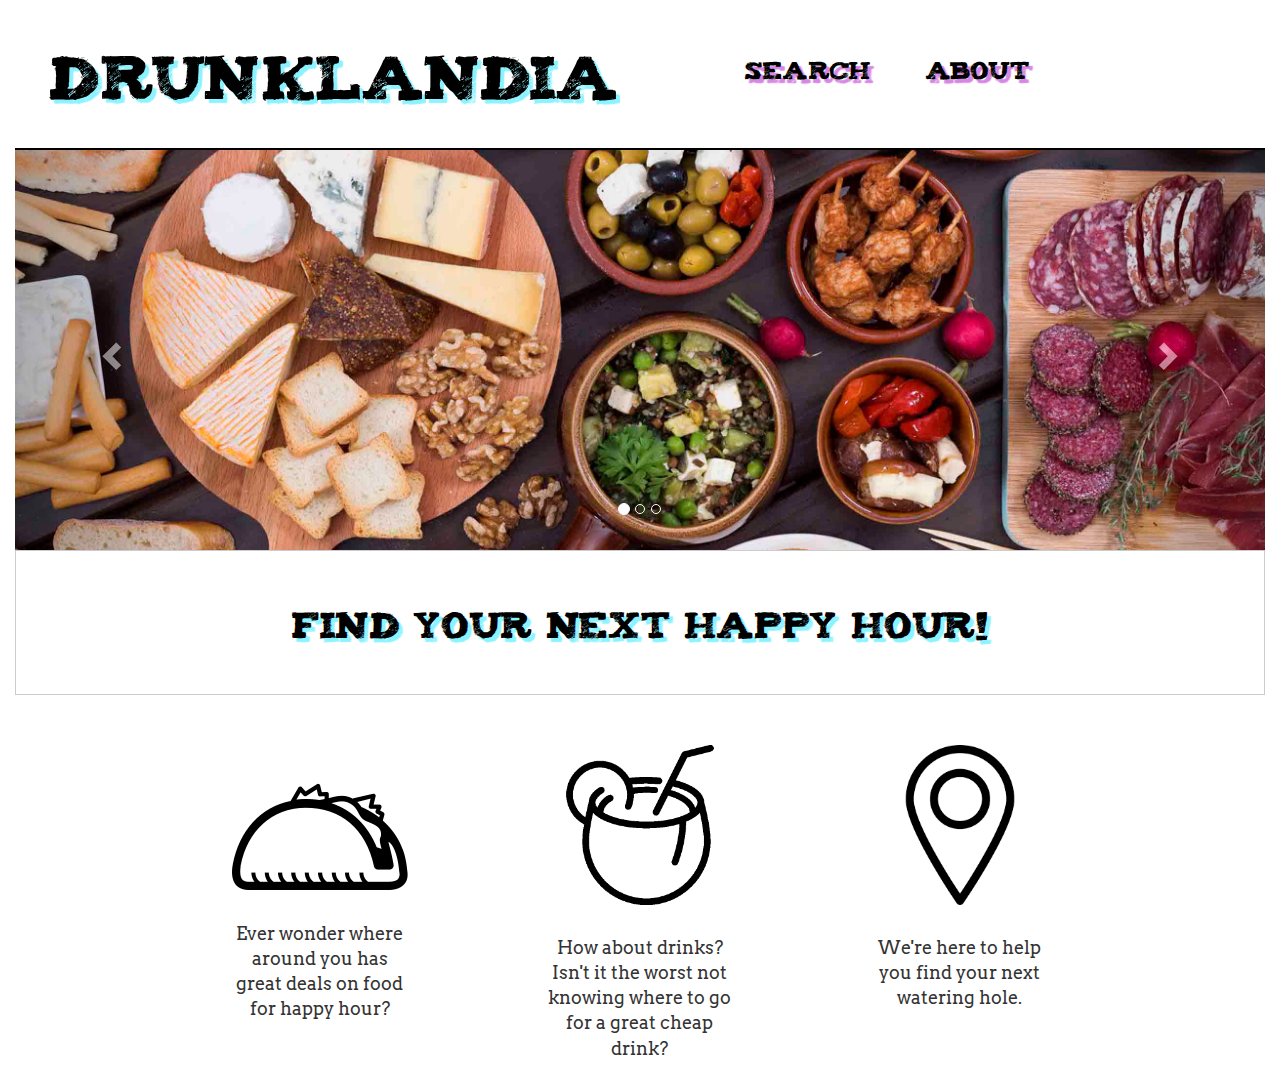
<file: index.html>
<!DOCTYPE html>
<html>
  <head>
    <meta charset="utf-8">
    <title>Drunklandia</title>
    <link rel="stylesheet" href="css/bootstrap.css" type="text/css" />
    <link rel="stylesheet" href="css/styles.css" type="text/css" />
    <link href="https://fonts.googleapis.com/css?family=Arvo" rel="stylesheet">
    <script src="js/jquery-3.2.1.js"></script>
    <script src="js/bootstrap.js"></script>
    <script src="js/scripts.js"></script>
  </head>
  <body>
    <div class="container-fluid">
      <div class="row" id="header">
        <div class="col-md-6">
          <h1><a href="index.html">Drunklandia</a></h1>
        </div>
        <div class="col-md-6">
          <ul id="nav">
            <li><a href="results.html">Search</a></li>
            <li><a href="about.html">About</a></li>
          </ul>
        </div>
      </div>
      <div class="row">
        <div class="col-md-12">
          <div id="carousel" class="carousel slide" data-ride="carousel">
            <!-- Indicators -->
            <ol class="carousel-indicators">
              <li data-target="#carousel-example-generic" data-slide-to="0" class="active"></li>
              <li data-target="#carousel-example-generic" data-slide-to="1"></li>
              <li data-target="#carousel-example-generic" data-slide-to="2"></li>
            </ol>

            <!-- Wrapper for slides -->
            <div class="carousel-inner" role="listbox">
              <div class="item active" id="carousel-1">
                <img src="img/tapas2.jpg" alt="...">
                <div class="carousel-caption">
                  ...
                </div>
              </div>
              <div class="item" id="carousel-2">
                <img src="img/bwbar2.jpg" alt="...">
                <div class="carousel-caption">
                  ...
                </div>
              </div>
              <div class="item" id="carousel-3">
                <img src="img/bar2.jpg" alt="...">
                <div class="carousel-caption">
                  ...
                </div>
              </div>
            </div>
            <a class="left carousel-control" href="#carousel" role="button" data-slide="prev">
              <span class="glyphicon glyphicon-chevron-left" aria-hidden="true"></span>
              <span class="sr-only">Previous</span>
            </a>
            <a class="right carousel-control" href="#carousel" role="button" data-slide="next">
              <span class="glyphicon glyphicon-chevron-right" aria-hidden="true"></span>
              <span class="sr-only">Next</span>
            </a>
          </div>

        </div>
      </div>
      <div class="row">
        <div class="col-md-12">
          <a href="results.html">
            <button type="button" name="button" class="btn btn-default" id="call-out-button">Find Your Next Happy Hour!</button>
          </a>
        </div>
      </div>
      <div class="row text-center" id="content">
        <div class="col-md-2 col-md-offset-2">
          <img src="img/foodiconBig.png" id="taco-pic" class="img-responsive center-block landing-icon" alt="" />
          <p class="lead">
            Ever wonder where around you has great deals on food for happy hour?
          </p>
        </div>
        <div class="col-md-2 col-md-offset-1">
          <img src="img/drinkicon.ico" id="drink-pic" class="img-responsive center-block landing-icon" alt="" />
          <p class="lead">
            How about drinks? Isn't it the worst not knowing where to go for a great cheap drink?
          </p>
        </div>
        <div class="col-md-2 col-md-offset-1">
          <img src="img/searchicon.png" id="location-pic" class="img-responsive center-block landing-icon" alt="" />
          <p class="lead">
            We're here to help you find your next watering hole.
          </p>
        </div>

      </div>
    </div>
  </body>
</html>
</file>
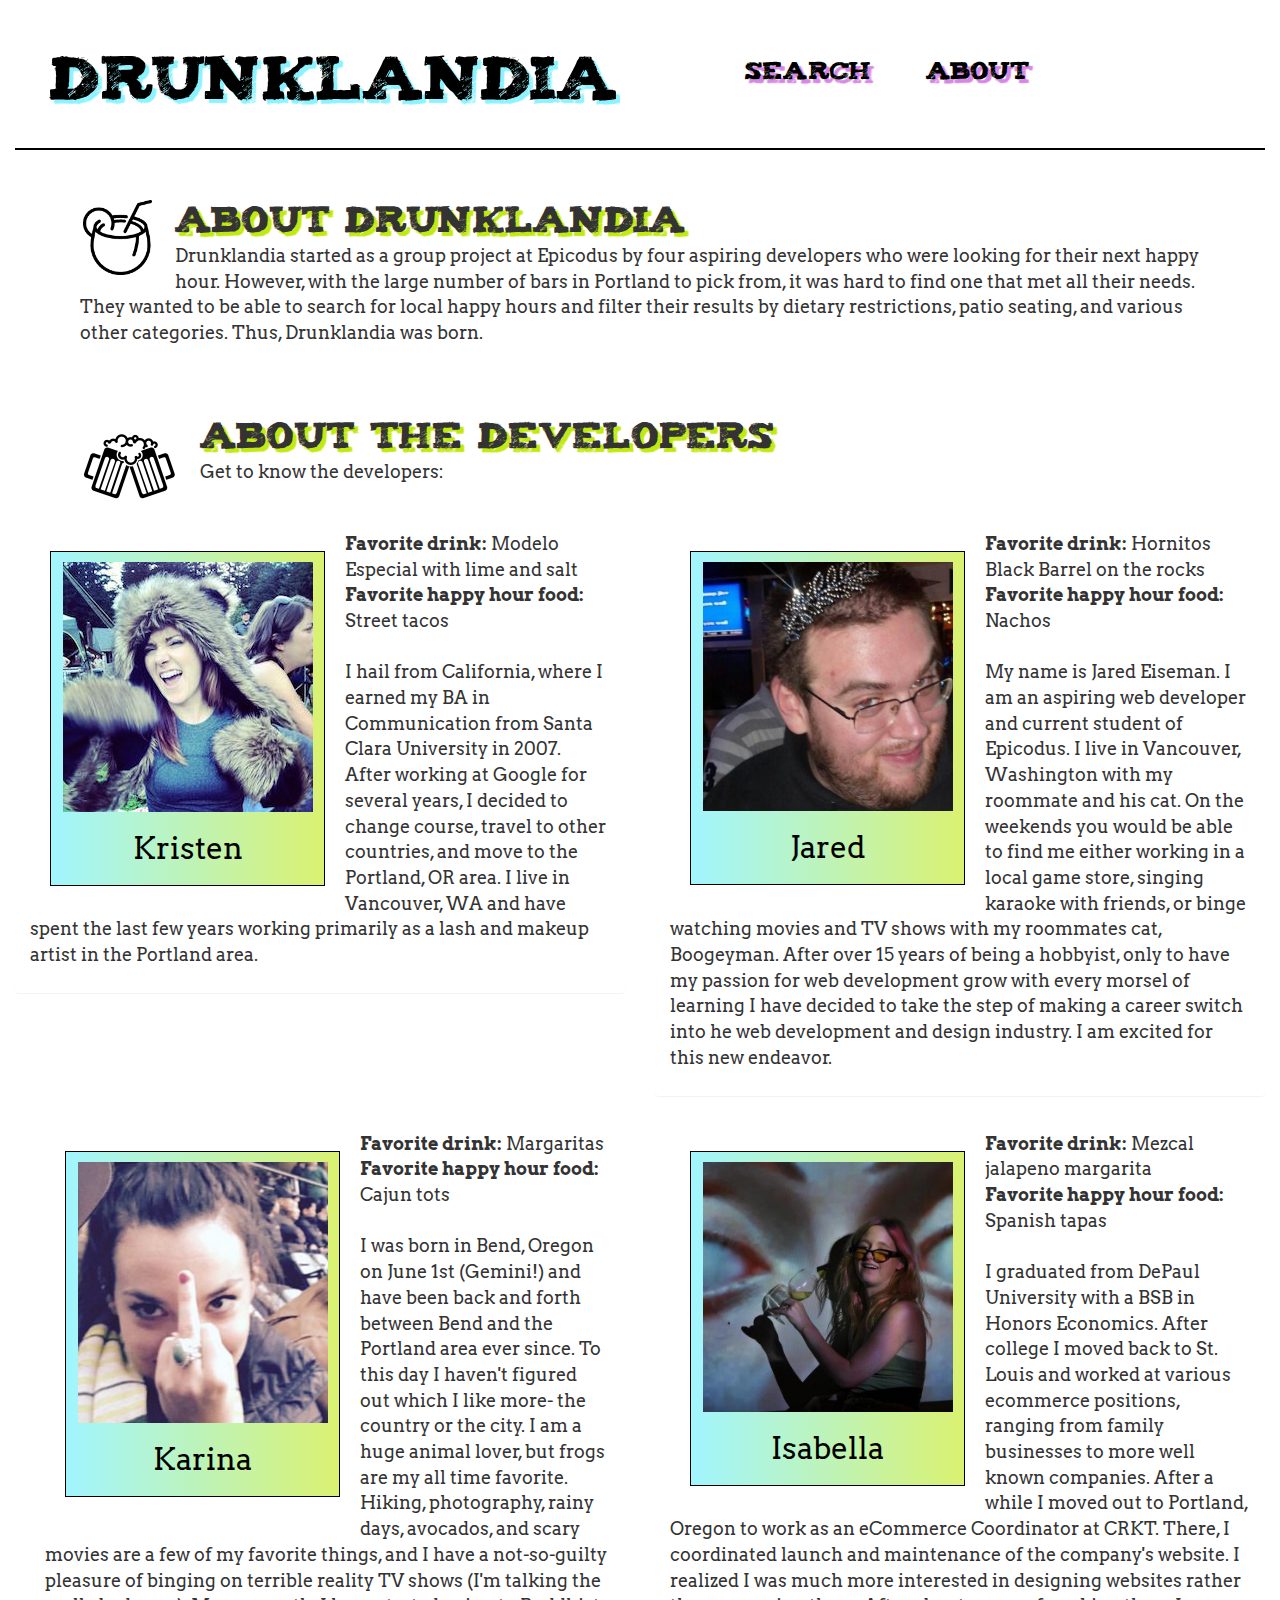
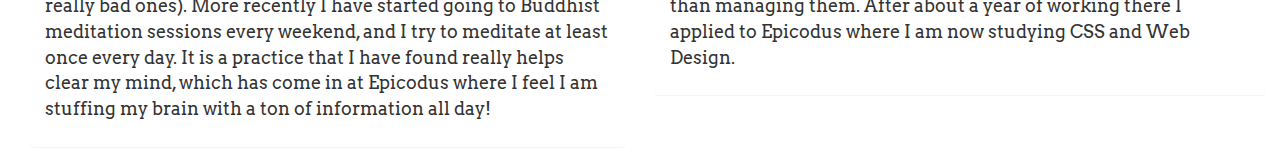
<file: about.html>
<!DOCTYPE html>
<html>
  <head>
    <meta charset="utf-8">
    <title>Drunklandia</title>
    <link rel="stylesheet" href="css/bootstrap.css" type="text/css" />
    <link rel="stylesheet" href="css/styles.css" type="text/css" />
    <link href="https://fonts.googleapis.com/css?family=Arvo" rel="stylesheet">
    <script src="js/jquery-3.2.1.js"></script>
    <script src="js/bootstrap.js"></script>
    <script src="js/scripts.js"></script>
  </head>
  <body>
    <div class="container-fluid">
      <div class="row" id="header">
        <div class="col-md-6">
          <h1><a href="index.html">Drunklandia</a></h1>
        </div>
        <div class="col-md-6">
          <ul id="nav">
            <li><a href="results.html">Search</a></li>
            <li><a href="about.html">About</a></li>
          </ul>
        </div>
      </div>
      <div class="row" id="about-drunk">
        <div class="col-md-12">
          <div class="about-drunklandia">
            <img src="img/drinkicon.ico" class="infoDrinkIcon">
            <h2 class="about-h2">About Drunklandia</h2>
            <p class="about-p">
              Drunklandia started as a group project at Epicodus by four aspiring developers who were looking for their next happy hour. However, with the large number of bars in Portland to pick from, it was hard to find one that met all their needs. They wanted to be able to search for local happy hours and filter their results by dietary restrictions, patio seating, and various other categories. Thus, Drunklandia was born. </p>
          </div>

          <br><br>

          <div class="about-drunklandia">
            <img src="img/beercheer.png" class="infoDrinkIcon2">
            <h2 class="about-h2">About the Developers</h2>
            <p class="about-p">
            Get to know the developers:</p>
          </div>

        </div>
      </div>

      <div class="row" id="about-us-1">
        <div class="col-md-6">
          <div class="panel panel-default">
           <div class="panel-body">
             <div class="person-info">
               <div class="polaroid">
                 <center>
                 <img class="about-image" src="img/kris.jpg" alt="Image of Kristen" />
                 <h2 class="about-dev">Kristen</h2>
                </center>
               </div>
             </div>
             <p class="about-p">
               <b>Favorite drink:</b> Modelo Especial with lime and salt<br>
               <b>Favorite happy hour food:</b> Street tacos<br><br>
               I hail from California, where I earned my BA in Communication from Santa Clara University in 2007. After working at Google for several years, I decided to change course, travel to other countries, and move to the Portland, OR area. I live in Vancouver, WA and have spent the last few years working primarily as a lash and makeup artist in the Portland area.  <br>
             </p>
           </div>
         </div>
        </div>

        <div class="col-md-6">
          <div class="panel panel-default">
           <div class="panel-body">
             <div class="person-info">
               <div class="polaroid">
                 <center>
                 <img class="about-image" src="img/jared.png" alt="Image of Jared" />
                 <h2 class="about-dev">Jared</h2>
                </center>
               </div>
             </div>
             <p class="about-p">
               <b>Favorite drink:</b> Hornitos Black Barrel on the rocks<br>
               <b>Favorite happy hour food:</b> Nachos<br><br>
               My name is Jared Eiseman. I am an aspiring web developer and current student of Epicodus. I live in Vancouver, Washington with my roommate and his cat. On the weekends you would be able to find me either working in a local game store, singing karaoke with friends, or binge watching movies and TV shows with my roommates cat, Boogeyman. After over 15 years of being a hobbyist, only to have my passion for web development grow with every morsel of learning I have decided to take the step of making a career switch into he web development and design industry. I am excited for this new endeavor.<br>
             </p>
           </div>
         </div>
        </div>
      </div><!--end first row with kristen and jared-->

        <div class="col-md-6">
          <div class="panel panel-default">
            <div class="panel-body">
              <div class="person-info">
                <div class="polaroid">
                  <center>
                    <img class="about-image" src="img/karina.png" alt="Image of Karina" />
                    <h2 class="about-dev">Karina</h2>
                  </center>
                </div>
              </div>
              <p class="about-p">
                <b>Favorite drink:</b> Margaritas<br>
                <b>Favorite happy hour food:</b> Cajun tots<br><br>
                I was born in Bend, Oregon on June 1st (Gemini!) and have been back and forth between Bend and the Portland area ever since. To this day I haven't figured out which I like more- the country or the city. I am a huge animal lover, but frogs are my all time favorite. Hiking, photography, rainy days, avocados, and scary movies are a few of my favorite things, and I have a not-so-guilty pleasure of binging on terrible reality TV shows (I'm talking the really bad ones). More recently I have started going to Buddhist meditation sessions every weekend, and I try to meditate at least once every day. It is a practice that I have found really helps clear my mind, which has come in at Epicodus where I feel I am stuffing my brain with a ton of information all day!<br>
              </p>
            </div>
          </div>
        </div>

      <div class="row" id="about-us-1">
        <div class="col-md-6">
          <div class="panel panel-default">
           <div class="panel-body">
             <div class="person-info">
               <div class="polaroid">
                 <center>
                 <img class="about-image" src="img/isabella.jpg" alt="Image of Isabella" />
                 <h2 class="about-dev">Isabella</h2>
                </center>
               </div>
             </div>
             <p class="about-p">
               <b>Favorite drink:</b> Mezcal jalapeno margarita<br>
               <b>Favorite happy hour food:</b> Spanish tapas<br><br>
               I graduated from DePaul University with a BSB in Honors Economics. After college I moved back to St. Louis and worked at various ecommerce positions, ranging from family businesses to more well known companies. After a while I moved out to Portland, Oregon to work as an eCommerce Coordinator at CRKT. There, I coordinated launch and maintenance of the company's website. I realized I was much more interested in designing websites rather than managing them. After about a year of working there I applied to Epicodus where I am now studying CSS and Web Design.<br>
             </p>
           </div>
         </div>
        </div>
      </div> <!-- end second row with isabella and karina-->
    </div> <!--end container div-->
  </body>
</html>
</file>
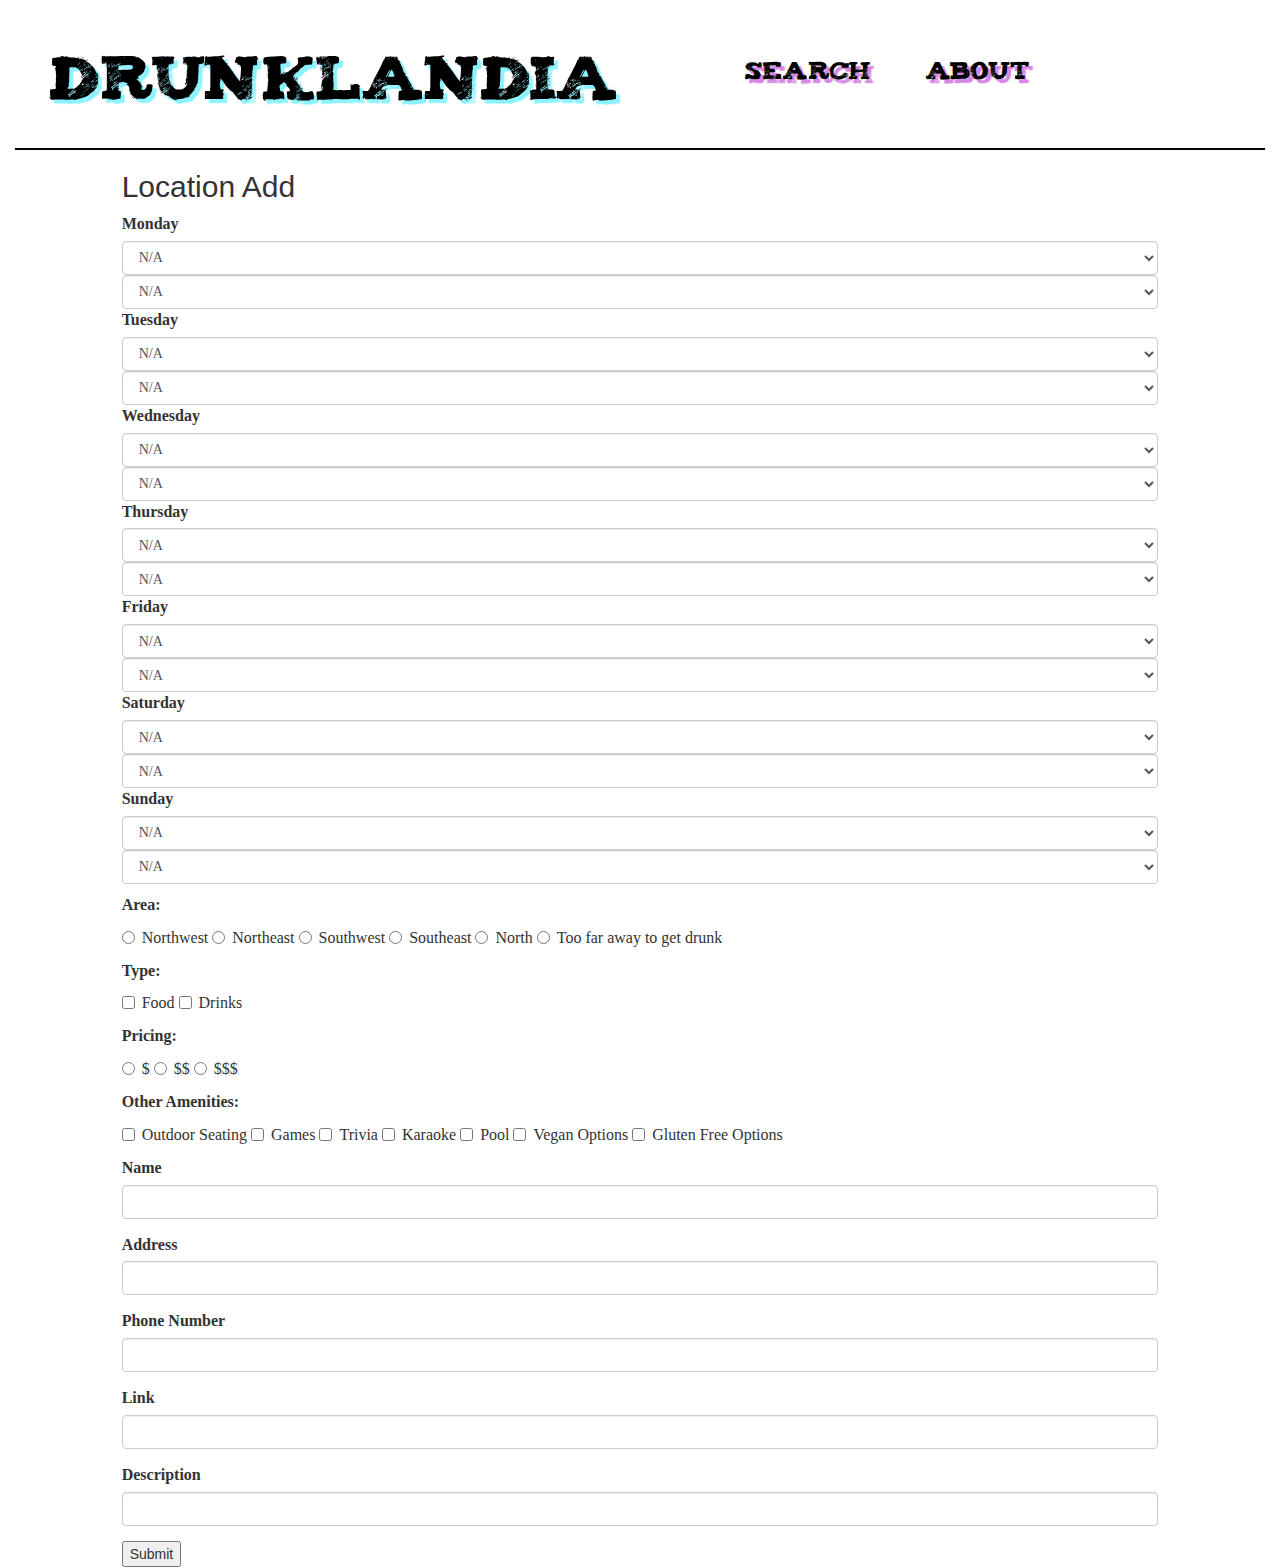
<file: addlocation.html>
<!DOCTYPE html>
<html>
  <head>
    <meta charset="utf-8">
    <title>Drunklandia</title>
    <link rel="stylesheet" href="css/bootstrap.css" type="text/css" />
    <link rel="stylesheet" href="css/styles.css" type="text/css" />
    <script src="js/jquery-3.2.1.js"></script>
    <script src="js/bootstrap.js"></script>
    <script src="js/scripts.js"></script>
  </head>
  <body>
    <div class="container-fluid">
      <div class="row" id="header">
        <div class="col-md-6">
          <h1><a href="index.html">Drunklandia</a></h1>
        </div>
        <div class="col-md-6">
          <ul id="nav">
            <li><a href="results.html">Search</a></li>
            <li><a href="about.html">About</a></li>
          </ul>
        </div>
      </div>
      <div class="row">
        <div class="col-md-10 col-md-offset-1" id="search-row">
          <h2>Location Add</h2>
          <form id="add-location">
            <div class="form-group">
              <label for="monday">Monday</label>
              <select class="form-control" name="monday-start" id="monday-start">
                <option>N/A</option>
                <option value="0"> Before 3:00 PM</option>
                <option value="3"> 3:00 PM</option>
                <option value="4"> 4:00 PM</option>
                <option value="5"> 5:00 PM</option>
                <option value="6"> 6:00 PM</option>
                <option value="7"> 7:00 PM</option>
                <option value="8"> 8:00 PM</option>
                <option value="9"> 9:00 PM</option>
                <option value="10"> 10:00 PM</option>
                <option value="11"> 11:00 PM</option>
                <option value="12"> Midnight</option>
              </select>
              <select class="form-control" name="monday-end" id="monday-end">
                <option>N/A</option>
                <option value="3"> 3:00 PM</option>
                <option value="4"> 4:00 PM</option>
                <option value="5"> 5:00 PM</option>
                <option value="6"> 6:00 PM</option>
                <option value="7"> 7:00 PM</option>
                <option value="8"> 8:00 PM</option>
                <option value="9"> 9:00 PM</option>
                <option value="10"> 10:00 PM</option>
                <option value="11"> 11:00 PM</option>
                <option value="12"> Midnight</option>
                <option value="1"> 1:00 AM</option>
                <option value="2"> 2:00 AM</option>
                <option value="20"> After 2:00 AM</option>
              </select>
              <label for="tuesday">Tuesday</label>
              <select class="form-control" name="tuesday-start" id="tuesday-start">
                <option>N/A</option>
                <option value="0"> Before 3:00 PM</option>
                <option value="3"> 3:00 PM</option>
                <option value="4"> 4:00 PM</option>
                <option value="5"> 5:00 PM</option>
                <option value="6"> 6:00 PM</option>
                <option value="7"> 7:00 PM</option>
                <option value="8"> 8:00 PM</option>
                <option value="9"> 9:00 PM</option>
                <option value="10"> 10:00 PM</option>
                <option value="11"> 11:00 PM</option>
                <option value="12"> Midnight</option>
              </select>
              <select class="form-control" name="tuesday-end" id="tuesday-end">
                <option>N/A</option>
                <option value="3"> 3:00 PM</option>
                <option value="4"> 4:00 PM</option>
                <option value="5"> 5:00 PM</option>
                <option value="6"> 6:00 PM</option>
                <option value="7"> 7:00 PM</option>
                <option value="8"> 8:00 PM</option>
                <option value="9"> 9:00 PM</option>
                <option value="10"> 10:00 PM</option>
                <option value="11"> 11:00 PM</option>
                <option value="12"> Midnight</option>
                <option value="1"> 1:00 AM</option>
                <option value="2"> 2:00 AM</option>
                <option value="20"> After 2:00 AM</option>
              </select>
              <label for="Wednesday">Wednesday</label>
              <select class="form-control" name="wednesday-start" id="wednesday-start">
                <option>N/A</option>
                <option value="0"> Before 3:00 PM</option>
                <option value="3"> 3:00 PM</option>
                <option value="4"> 4:00 PM</option>
                <option value="5"> 5:00 PM</option>
                <option value="6"> 6:00 PM</option>
                <option value="7"> 7:00 PM</option>
                <option value="8"> 8:00 PM</option>
                <option value="9"> 9:00 PM</option>
                <option value="10"> 10:00 PM</option>
                <option value="11"> 11:00 PM</option>
                <option value="12"> Midnight</option>
              </select>
              <select class="form-control" name="wednesday-end" id="wednesday-end">
                <option>N/A</option>
                <option value="3"> 3:00 PM</option>
                <option value="4"> 4:00 PM</option>
                <option value="5"> 5:00 PM</option>
                <option value="6"> 6:00 PM</option>
                <option value="7"> 7:00 PM</option>
                <option value="8"> 8:00 PM</option>
                <option value="9"> 9:00 PM</option>
                <option value="10"> 10:00 PM</option>
                <option value="11"> 11:00 PM</option>
                <option value="12"> Midnight</option>
                <option value="1"> 1:00 AM</option>
                <option value="2"> 2:00 AM</option>
                <option value="20"> After 2:00 AM</option>
              </select>
              <label for="tuesday">Thursday</label>
              <select class="form-control" name="thursday-start" id="thursday-start">
                <option>N/A</option>
                <option value="0"> Before 3:00 PM</option>
                <option value="3"> 3:00 PM</option>
                <option value="4"> 4:00 PM</option>
                <option value="5"> 5:00 PM</option>
                <option value="6"> 6:00 PM</option>
                <option value="7"> 7:00 PM</option>
                <option value="8"> 8:00 PM</option>
                <option value="9"> 9:00 PM</option>
                <option value="10"> 10:00 PM</option>
                <option value="11"> 11:00 PM</option>
                <option value="12"> Midnight</option>
              </select>
              <select class="form-control" name="thursday-end" id="thursday-end">
                <option>N/A</option>
                <option value="3"> 3:00 PM</option>
                <option value="4"> 4:00 PM</option>
                <option value="5"> 5:00 PM</option>
                <option value="6"> 6:00 PM</option>
                <option value="7"> 7:00 PM</option>
                <option value="8"> 8:00 PM</option>
                <option value="9"> 9:00 PM</option>
                <option value="10"> 10:00 PM</option>
                <option value="11"> 11:00 PM</option>
                <option value="12"> Midnight</option>
                <option value="1"> 1:00 AM</option>
                <option value="2"> 2:00 AM</option>
                <option value="20"> After 2:00 AM</option>
              </select>
              <label for="tuesday">Friday</label>
              <select class="form-control" name="friday-start" id="friday-start">
                <option>N/A</option>
                <option value="0"> Before 3:00 PM</option>
                <option value="3"> 3:00 PM</option>
                <option value="4"> 4:00 PM</option>
                <option value="5"> 5:00 PM</option>
                <option value="6"> 6:00 PM</option>
                <option value="7"> 7:00 PM</option>
                <option value="8"> 8:00 PM</option>
                <option value="9"> 9:00 PM</option>
                <option value="10"> 10:00 PM</option>
                <option value="11"> 11:00 PM</option>
                <option value="12"> Midnight</option>
              </select>
              <select class="form-control" name="friday-end" id="friday-end">
                <option>N/A</option>
                <option value="3"> 3:00 PM</option>
                <option value="4"> 4:00 PM</option>
                <option value="5"> 5:00 PM</option>
                <option value="6"> 6:00 PM</option>
                <option value="7"> 7:00 PM</option>
                <option value="8"> 8:00 PM</option>
                <option value="9"> 9:00 PM</option>
                <option value="10"> 10:00 PM</option>
                <option value="11"> 11:00 PM</option>
                <option value="12"> Midnight</option>
                <option value="1"> 1:00 AM</option>
                <option value="2"> 2:00 AM</option>
                <option value="20"> After 2:00 AM</option>
              </select>
              <label for="tuesday">Saturday</label>
              <select class="form-control" name="saturday-start" id="saturday-start">
                <option>N/A</option>
                <option value="0"> Before 3:00 PM</option>
                <option value="3"> 3:00 PM</option>
                <option value="4"> 4:00 PM</option>
                <option value="5"> 5:00 PM</option>
                <option value="6"> 6:00 PM</option>
                <option value="7"> 7:00 PM</option>
                <option value="8"> 8:00 PM</option>
                <option value="9"> 9:00 PM</option>
                <option value="10"> 10:00 PM</option>
                <option value="11"> 11:00 PM</option>
                <option value="12"> Midnight</option>
              </select>
              <select class="form-control" name="saturday-end" id="saturday-end">
                <option>N/A</option>
                <option value="3"> 3:00 PM</option>
                <option value="4"> 4:00 PM</option>
                <option value="5"> 5:00 PM</option>
                <option value="6"> 6:00 PM</option>
                <option value="7"> 7:00 PM</option>
                <option value="8"> 8:00 PM</option>
                <option value="9"> 9:00 PM</option>
                <option value="10"> 10:00 PM</option>
                <option value="11"> 11:00 PM</option>
                <option value="12"> Midnight</option>
                <option value="1"> 1:00 AM</option>
                <option value="2"> 2:00 AM</option>
                <option value="20"> After 2:00 AM</option>
              </select>
              <label for="tuesday">Sunday</label>
              <select class="form-control" name="sunday-start" id="sunday-start">
                <option>N/A</option>
                <option value="0"> Before 3:00 PM</option>
                <option value="3"> 3:00 PM</option>
                <option value="4"> 4:00 PM</option>
                <option value="5"> 5:00 PM</option>
                <option value="6"> 6:00 PM</option>
                <option value="7"> 7:00 PM</option>
                <option value="8"> 8:00 PM</option>
                <option value="9"> 9:00 PM</option>
                <option value="10"> 10:00 PM</option>
                <option value="11"> 11:00 PM</option>
                <option value="12"> Midnight</option>
              </select>
              <select class="form-control" name="sunday-end" id="sunday-end">
                <option>N/A</option>
                <option value="3"> 3:00 PM</option>
                <option value="4"> 4:00 PM</option>
                <option value="5"> 5:00 PM</option>
                <option value="6"> 6:00 PM</option>
                <option value="7"> 7:00 PM</option>
                <option value="8"> 8:00 PM</option>
                <option value="9"> 9:00 PM</option>
                <option value="10"> 10:00 PM</option>
                <option value="11"> 11:00 PM</option>
                <option value="12"> Midnight</option>
                <option value="1"> 1:00 AM</option>
                <option value="2"> 2:00 AM</option>
                <option value="20"> After 2:00 AM</option>
              </select>
              <div class="form-group radio">
                <strong><p>Area:</p></strong>
                <label>
                  <input type="radio" name="area" value="nw" id="nw"> Northwest
                </label>
                <label>
                  <input type="radio" name="area" value="ne" id="ne"> Northeast
                </label>
                <label>
                  <input type="radio" name="area" value="sw" id="sw"> Southwest
                </label>
                <label>
                  <input type="radio" name="area" value="se" id="se"> Southeast
                </label>
                <label>
                  <input type="radio" name="area" value="n" id="n"> North
                </label>
                <label>
                  <input type="radio" name="area" value="far" id="far"> Too far away to get drunk
                </label>
              </div>
              <div class="form-group checkbox">
                <strong><p>Type:</p></strong>
                <label>
                  <input type="checkbox" name="has-food" value="true" id="has-food"> Food
                </label>
                <label>
                  <input type="checkbox" name="has-drink" value="true" id="has-drink"> Drinks
                </label>
              </div>
              <div class="form-group radio">
                <strong><p>Pricing:</p></strong>
                <label>
                  <input type="radio" name="pricing" value="true" id="low"> $
                </label>
                <label>
                  <input type="radio" name="pricing" value="true" id="medium"> $$
                </label>
                <label>
                  <input type="radio" name="pricing" value="true" id="high"> $$$
                </label>
              </div>
              <div class="form-group checkbox">
                <strong><p>Other Amenities:</p></strong>
                <label>
                  <input type="checkbox" name="outdoor-seating" value="outdoor-seating" id="outdoor-seating"> Outdoor Seating
                </label>
                <label>
                  <input type="checkbox" name="games" value="games" id="games"> Games
                </label>
                <label>
                  <input type="checkbox" name="trivia" value="trivia" id="trivia"> Trivia
                </label>
                <label>
                  <input type="checkbox" name="karaoke" value="karaoke" id="karaoke"> Karaoke
                </label>
                <label>
                  <input type="checkbox" name="pool" value="pool" id="pool"> Pool
                </label>
                <label>
                  <input type="checkbox" name="vegan-options" value="vegan-options" id="vegan-options"> Vegan Options
                </label>
                <label>
                  <input type="checkbox" name="gluten-free-options" value="gluten-free-options" id="gluten-free-options"> Gluten Free Options
                </label>
              </div>
              <div class="form-group">
                <label for="name">Name</label>
                <input type="text" name="name" id="name" class="form-control">
              </div>
              <div class="form-group">
                <label for="address">Address</label>
                <input type="text" name="address" id="address" class="form-control">
              </div>
              <div class="form-group">
                <label for="phone-number">Phone Number</label>
                <input type="tel" name="phone-number" id="phone-number" class="form-control">
              </div>
              <div class="form-group">
                <label for="link">Link</label>
                <input type="text" name="link" id="link" class="form-control">
              </div>
              <div class="form-group">
                <label for="description">Description</label>
                <input type="text" name="description" id="description" class="form-control">
              </div>
            </div>
            <input type="submit" id="add-submit">
          </form>
        </div>
      </div>
    </div>
  </body>
</html>
</file>
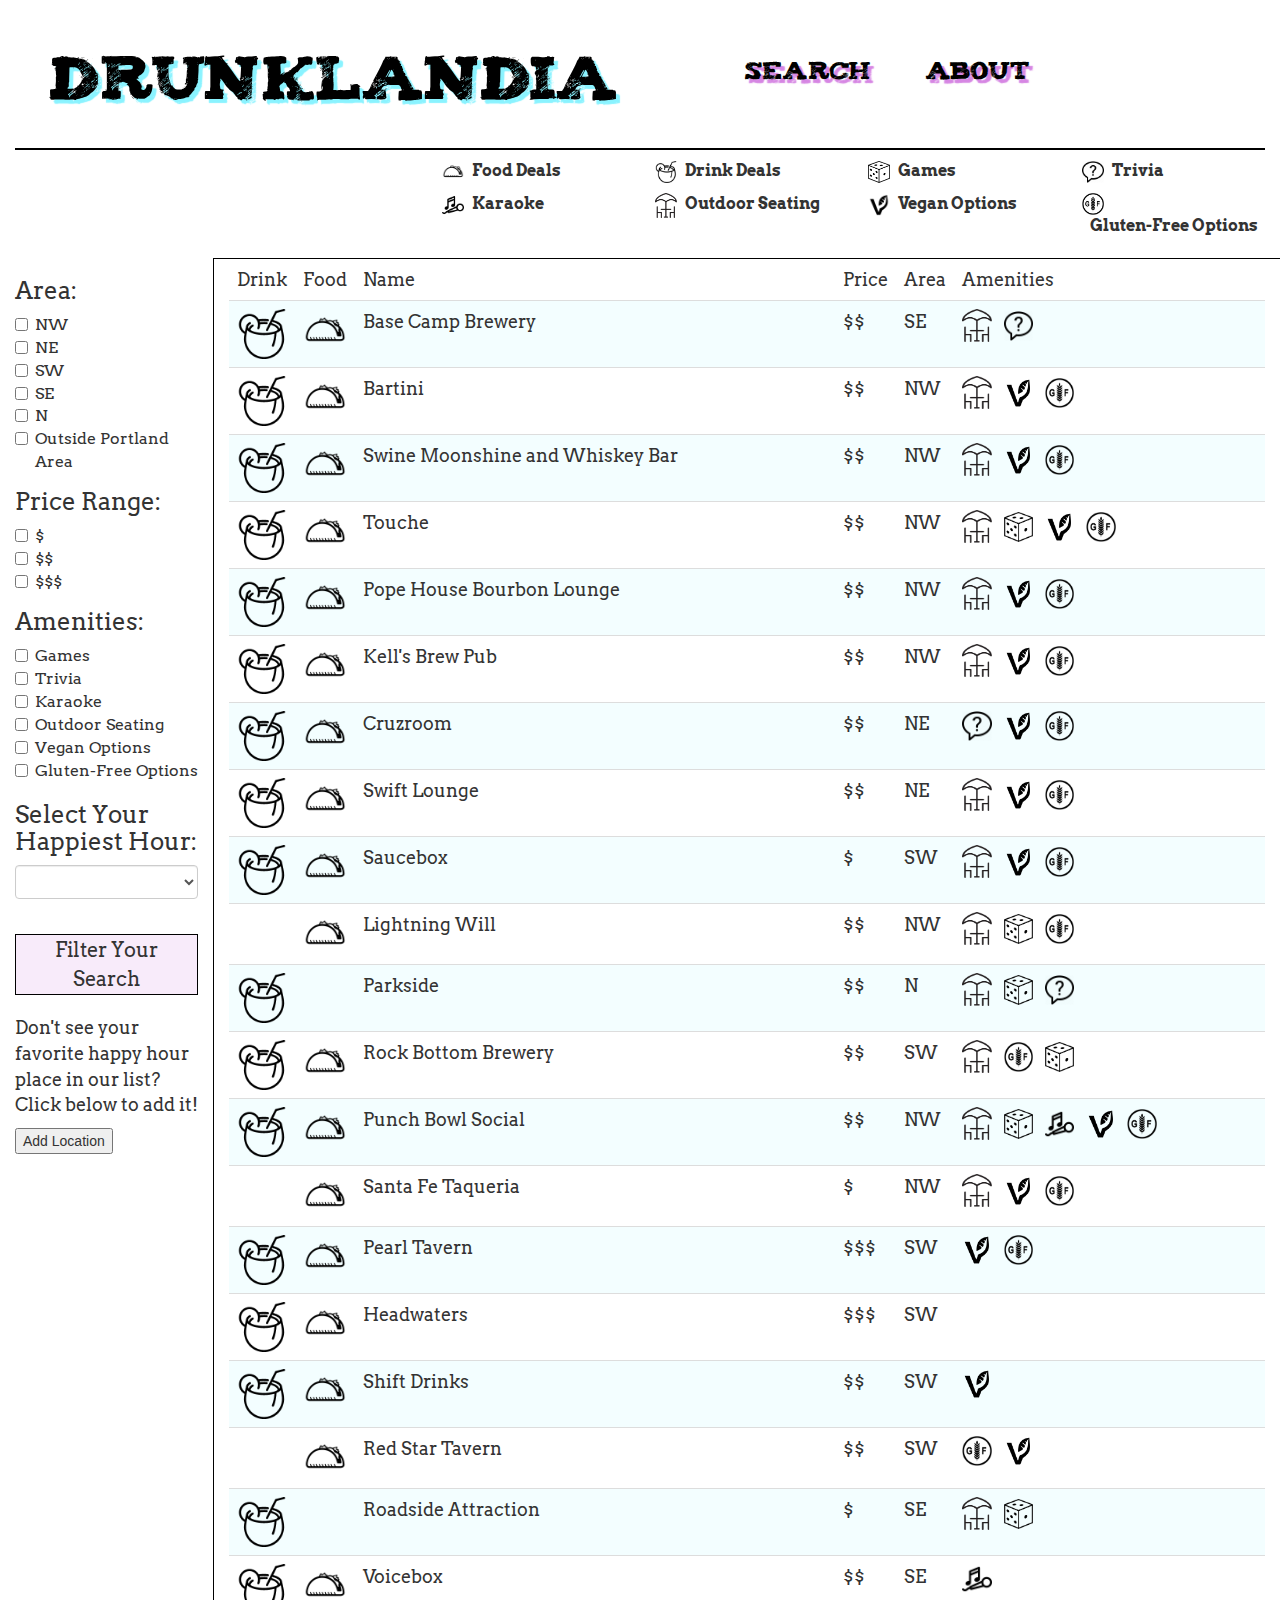
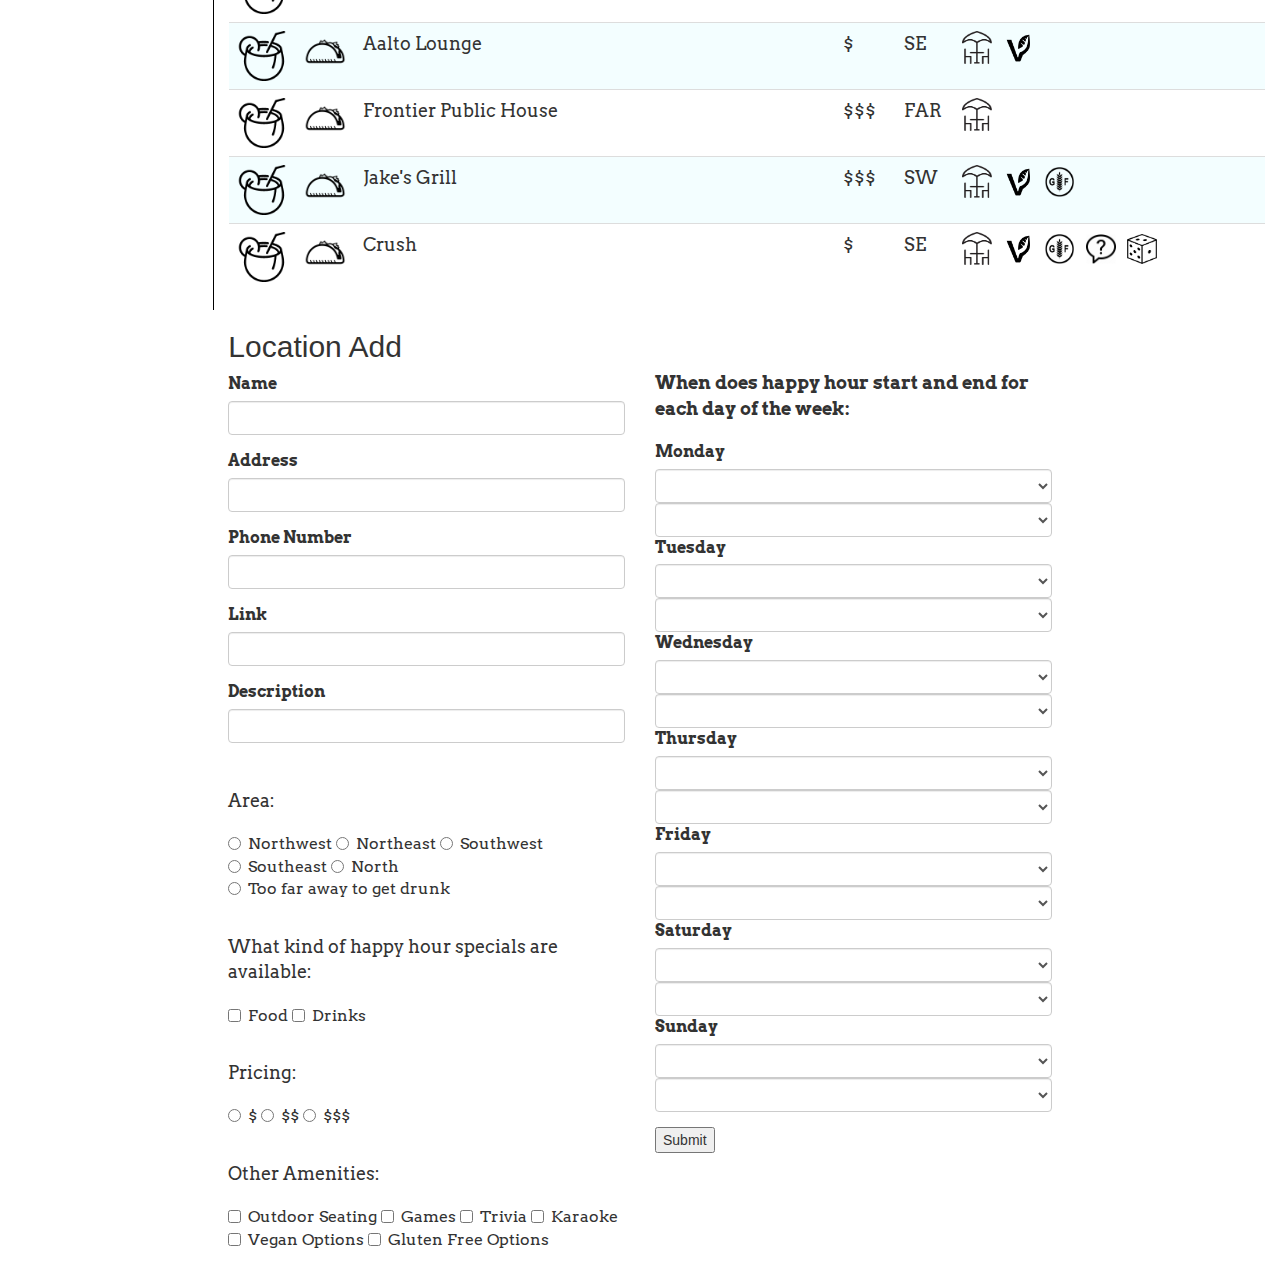
<file: results.html>
<html>
  <head>
    <meta charset="utf-8">
    <title>Drunklandia</title>
    <link rel="stylesheet" href="css/bootstrap.css" type="text/css" />
    <link rel="stylesheet" href="css/styles.css" type="text/css" />
    <link href="https://fonts.googleapis.com/css?family=Arvo" rel="stylesheet">
    <script src="js/jquery-3.2.1.js"></script>
    <script src="js/bootstrap.js"></script>
    <script src="js/seededData.js"></script>
    <script src="js/scripts.js"></script>
  </head>
  <body>
    <div class="container-fluid">
      <div class="row" id="header">
        <div class="col-md-6">
          <h1><a href="index.html">Drunklandia</a></h1>
        </div>
        <div class="col-md-6">
          <ul id="nav">
            <li><a href="results.html">Search</a></li>
            <li><a href="about.html">About</a></li>
          </ul>
        </div>
      </div>
      <div class="row" id="key">
        <div class="col-md-2 col-md-offset-4">
          <img src="img/foodicon.png" class="key-icon"><p class="key-text"> Food Deals</p>
        </div>
        <div class="col-md-2">
          <img src="img/drinkicon.ico" class="key-icon"><p class="key-text"> Drink Deals</p>
        </div>
        <div class="col-md-2">
          <img src="img/games.png" class="key-icon"><p class="key-text"> Games</p>
        </div>
        <div class="col-md-2">
          <img src="img/trivia.png" class="key-icon"><p class="key-text"> Trivia</p>
        </div>
        <div class="col-md-2 col-md-offset-4">
          <img src="img/karaoke.png" class="key-icon"><p class="key-text"> Karaoke</p>
        </div>
        <div class="col-md-2">
          <img src="img/outdoor-seating.png" class="key-icon"><p class="key-text"> Outdoor Seating</p>
        </div>
        <div class="col-md-2">
          <img src="img/vegan-options.png" class="key-icon"><p class="key-text"> Vegan Options</p>
        </div>
        <div class="col-md-2">
          <img src="img/gluten-free-options.png" class="key-icon"><p class="key-text"> Gluten-Free Options </p>
        </div>
      </div>
      <div class="row" id="results-content">
        <!-- sidebar -->
        <div class="col-md-2" id="filter">
          <form id="filter-form">
            <div class="form-group checkbox">
              <h3>Area:</h3>
              <label class="filter-checkbox"><input type="checkbox" name="area" value="nw">NW</label>
              <label class="filter-checkbox"><input type="checkbox" name="area" value="ne">NE</label>
              <label class="filter-checkbox"><input type="checkbox" name="area" value="sw">SW</label>
              <label class="filter-checkbox"><input type="checkbox" name="area" value="se">SE</label>
              <label class="filter-checkbox"><input type="checkbox" name="area" value="n">N</label>
              <label class="filter-checkbox"><input type="checkbox" name="area" value="far">Outside Portland Area</label>
            </div>
            <div class="form-group checkbox">
              <h3>Price Range:</h3>
              <label class="filter-checkbox"><input type="checkbox" name="pricing" value="low">$</label>
              <label class="filter-checkbox"><input type="checkbox" name="pricing" value="medium">$$</label>
              <label class="filter-checkbox"><input type="checkbox" name="pricing" value="high">$$$</label>
            </div>
            <div class="form-group checkbox">
              <h3>Amenities:</h3>
              <label class="filter-checkbox"><input type="checkbox" name="other-amenities" value="games">Games</label>
              <label class="filter-checkbox"><input type="checkbox" name="other-amenities" value="trivia">Trivia</label>
              <label class="filter-checkbox"><input type="checkbox" name="other-amenities" value="karaoke">Karaoke</label>
              <label class="filter-checkbox"><input type="checkbox" name="other-amenities" value="outdoor-seating">Outdoor Seating</label>
              <label class="filter-checkbox"><input type="checkbox" name="other-amenities" value="vegan-options">Vegan Options</label>
              <label class="filter-checkbox"><input type="checkbox" name="other-amenities" value="gluten-free-options">Gluten-Free Options</label>
            </div>
            <div class="form-group">
              <h3>Select Your Happiest Hour:</h3>
              <select class="form-control" name="hour">
                <option></option>
                <option value="1000">10:00 am</option>
                <option value="1030">10:30 am</option>
                <option value="1100">11:00 am</option>
                <option value="1130">11:30 am</option>
                <option value="1200">12:00 pm</option>
                <option value="1230">12:30 pm</option>
                <option value="1300">1:00 pm</option>
                <option value="1330">1:30 pm</option>
                <option value="1400">2:00 pm</option>
                <option value="1430">2:30 pm</option>
                <option value="1500">3:00 pm</option>
                <option value="1530">3:30 pm</option>
                <option value="1600">4:00 pm</option>
                <option value="1630">4:30 pm</option>
                <option value="1700">5:00 pm</option>
                <option value="1730">5:30 pm</option>
                <option value="1800">6:00 pm</option>
                <option value="1830">6:30 pm</option>
                <option value="1900">7:00 pm</option>
                <option value="1930">7:30 pm</option>
                <option value="2000">8:00 pm</option>
                <option value="2030">8:30 pm</option>
                <option value="2100">9:00 pm</option>
                <option value="2130">9:30 pm</option>
                <option value="2200">10:00 pm</option>
                <option value="2230">10:30 pm</option>
                <option value="2300">11:00 pm</option>
                <option value="2330">11:30 pm</option>
                <option value="2400">12:00 am</option>
                <option value="2430">12:30 am</option>
                <option value="2500">1:00 am</option>
                <option value="2530">1:30 am</option>
                <option value="2600">2:00 am</option>
                <option value="2630">2:30 am</option>
                <option value="2700">3:00 am</option>
              </select>
            </div>
            <br>
            <button type="submit" id="filter-button">Filter Your Search</button>
            <br><br>
              <p class="about-p">Don't see your favorite happy hour place in our list? Click below to add it!</p>
            <button type="button" id="add-location-button">Add Location</button>
          </form>
        </div>
        <div class="col-md-10" id="main-content">
          <table class="table-striped table">
            <thead>
              <td>Drink
              </td>
              <td>Food
              </td>
              <td>Name
              </td>
              <td>Price
              </td>
              <td>Area
              </td>
              <td>Amenities
              </td>
            </thead>
            <tbody id="location-results">

            </tbody>
          </table>
        </div>
      </div>

      <div class="row" id="addLocationForm">
        <form id="add-location">
          <div class="col-md-4 col-md-offset-2">
            <h2 id="location-add-h2">Location Add</h2>
              <div class="form-group">
                <label for="name">Name</label>
                <input type="text" name="name" id="name" class="form-control" required>
              </div>
              <div class="form-group">
                <label for="address">Address</label>
                <input type="text" name="address" id="address" class="form-control" required>
              </div>
              <div class="form-group">
                <label for="phone-number">Phone Number</label>
                <input type="tel" name="phone-number" id="phone-number" class="form-control" required>
              </div>
              <div class="form-group">
                <label for="link">Link</label>
                <input type="text" name="link" id="link" class="form-control" required>
              </div>
              <div class="form-group">
                <label for="description">Description</label>
                <input type="text" name="description" id="description" class="form-control" required>
              </div>
              <br>
              <div class="form-group radio">
                <strong><p class="lead">Area:</p></strong>
                <label>
                  <input type="radio" name="area" value="nw" id="nw" required> Northwest
                </label>
                <label>
                  <input type="radio" name="area" value="ne" id="ne"> Northeast
                </label>
                <label>
                  <input type="radio" name="area" value="sw" id="sw"> Southwest
                </label>
                <label>
                  <input type="radio" name="area" value="se" id="se"> Southeast
                </label>
                <label>
                  <input type="radio" name="area" value="n" id="n"> North
                </label>
                <label>
                  <input type="radio" name="area" value="far" id="far"> Too far away to get drunk
                </label>
              </div>
              <div class="form-group checkbox">
                <br>
                <strong><p class="lead">What kind of happy hour specials are available:</p></strong>
                <label>
                  <input type="checkbox" name="has-food" value="true" id="has-food"> Food
                </label>
                <label>
                  <input type="checkbox" name="has-drink" value="true" id="has-drink"> Drinks
                </label>
              </div>
              <div class="form-group radio">
                <br>
                <strong><p class="lead">Pricing:</p></strong>
                <label>
                  <input type="radio" name="pricing" value="true" id="low" required> $
                </label>
                <label>
                  <input type="radio" name="pricing" value="true" id="medium"> $$
                </label>
                <label>
                  <input type="radio" name="pricing" value="true" id="high"> $$$
                </label>
              </div>
              <div class="form-group checkbox">
                <br>
                <strong><p class="lead">Other Amenities:</p></strong>
                <label>
                  <input type="checkbox" name="outdoor-seating" value="outdoor-seating" id="outdoor-seating"> Outdoor Seating
                </label>
                <label>
                  <input type="checkbox" name="games" value="games" id="games"> Games
                </label>
                <label>
                  <input type="checkbox" name="trivia" value="trivia" id="trivia"> Trivia
                </label>
                <label>
                  <input type="checkbox" name="karaoke" value="karaoke" id="karaoke"> Karaoke
                </label>
                <label>
                  <input type="checkbox" name="vegan-options" value="vegan-options" id="vegan-options"> Vegan Options
                </label>
                <label>
                  <input type="checkbox" name="gluten-free-options" value="gluten-free-options" id="gluten-free-options"> Gluten Free Options
                </label>
              </div>

          </div>
          <div class="col-md-4">
            <br>
            <br>
            <br>
            <p class="lead"><b>When does happy hour start and end for each day of the week:</b></p>
            <div class="form-group">
              <label for="monday">Monday</label>
              <select class="form-control" name="monday-start" id="monday-start" required>
                <option></option>
                <option value="1000">10:00 am</option>
                <option value="1030">10:30 am</option>
                <option value="1100">11:00 am</option>
                <option value="1130">11:30 am</option>
                <option value="1200">12:00 pm</option>
                <option value="1230">12:30 pm</option>
                <option value="1300">1:00 pm</option>
                <option value="1330">1:30 pm</option>
                <option value="1400">2:00 pm</option>
                <option value="1430">2:30 pm</option>
                <option value="1500">3:00 pm</option>
                <option value="1530">3:30 pm</option>
                <option value="1600">4:00 pm</option>
                <option value="1630">4:30 pm</option>
                <option value="1700">5:00 pm</option>
                <option value="1730">5:30 pm</option>
                <option value="1800">6:00 pm</option>
                <option value="1830">6:30 pm</option>
                <option value="1900">7:00 pm</option>
                <option value="1930">7:30 pm</option>
                <option value="2000">8:00 pm</option>
                <option value="2030">8:30 pm</option>
                <option value="2100">9:00 pm</option>
                <option value="2130">9:30 pm</option>
                <option value="2200">10:00 pm</option>
                <option value="2230">10:30 pm</option>
                <option value="2300">11:00 pm</option>
                <option value="2330">11:30 pm</option>
                <option value="2400">12:00 am</option>
                <option value="2430">12:30 am</option>
                <option value="2500">1:00 am</option>
                <option value="2530">1:30 am</option>
                <option value="2600">2:00 am</option>
                <option value="2630">2:30 am</option>
                <option value="2700">3:00 am</option>
              </select>
              <select class="form-control" name="monday-end" id="monday-end" required>
                <option></option>
                <option value="1000">10:00 am</option>
                <option value="1030">10:30 am</option>
                <option value="1100">11:00 am</option>
                <option value="1130">11:30 am</option>
                <option value="1200">12:00 pm</option>
                <option value="1230">12:30 pm</option>
                <option value="1300">1:00 pm</option>
                <option value="1330">1:30 pm</option>
                <option value="1400">2:00 pm</option>
                <option value="1430">2:30 pm</option>
                <option value="1500">3:00 pm</option>
                <option value="1530">3:30 pm</option>
                <option value="1600">4:00 pm</option>
                <option value="1630">4:30 pm</option>
                <option value="1700">5:00 pm</option>
                <option value="1730">5:30 pm</option>
                <option value="1800">6:00 pm</option>
                <option value="1830">6:30 pm</option>
                <option value="1900">7:00 pm</option>
                <option value="1930">7:30 pm</option>
                <option value="2000">8:00 pm</option>
                <option value="2030">8:30 pm</option>
                <option value="2100">9:00 pm</option>
                <option value="2130">9:30 pm</option>
                <option value="2200">10:00 pm</option>
                <option value="2230">10:30 pm</option>
                <option value="2300">11:00 pm</option>
                <option value="2330">11:30 pm</option>
                <option value="2400">12:00 am</option>
                <option value="2430">12:30 am</option>
                <option value="2500">1:00 am</option>
                <option value="2530">1:30 am</option>
                <option value="2600">2:00 am</option>
                <option value="2630">2:30 am</option>
                <option value="2700">3:00 am</option>
              </select>
              <label for="tuesday">Tuesday</label>
              <select class="form-control" name="tuesday-start" id="tuesday-start" required>
                <option></option>
                <option value="1000">10:00 am</option>
                <option value="1030">10:30 am</option>
                <option value="1100">11:00 am</option>
                <option value="1130">11:30 am</option>
                <option value="1200">12:00 pm</option>
                <option value="1230">12:30 pm</option>
                <option value="1300">1:00 pm</option>
                <option value="1330">1:30 pm</option>
                <option value="1400">2:00 pm</option>
                <option value="1430">2:30 pm</option>
                <option value="1500">3:00 pm</option>
                <option value="1530">3:30 pm</option>
                <option value="1600">4:00 pm</option>
                <option value="1630">4:30 pm</option>
                <option value="1700">5:00 pm</option>
                <option value="1730">5:30 pm</option>
                <option value="1800">6:00 pm</option>
                <option value="1830">6:30 pm</option>
                <option value="1900">7:00 pm</option>
                <option value="1930">7:30 pm</option>
                <option value="2000">8:00 pm</option>
                <option value="2030">8:30 pm</option>
                <option value="2100">9:00 pm</option>
                <option value="2130">9:30 pm</option>
                <option value="2200">10:00 pm</option>
                <option value="2230">10:30 pm</option>
                <option value="2300">11:00 pm</option>
                <option value="2330">11:30 pm</option>
                <option value="2400">12:00 am</option>
                <option value="2430">12:30 am</option>
                <option value="2500">1:00 am</option>
                <option value="2530">1:30 am</option>
                <option value="2600">2:00 am</option>
                <option value="2630">2:30 am</option>
                <option value="2700">3:00 am</option>
              </select>
              <select class="form-control" name="tuesday-end" id="tuesday-end" required>
                <option></option>
                <option value="1000">10:00 am</option>
                <option value="1030">10:30 am</option>
                <option value="1100">11:00 am</option>
                <option value="1130">11:30 am</option>
                <option value="1200">12:00 pm</option>
                <option value="1230">12:30 pm</option>
                <option value="1300">1:00 pm</option>
                <option value="1330">1:30 pm</option>
                <option value="1400">2:00 pm</option>
                <option value="1430">2:30 pm</option>
                <option value="1500">3:00 pm</option>
                <option value="1530">3:30 pm</option>
                <option value="1600">4:00 pm</option>
                <option value="1630">4:30 pm</option>
                <option value="1700">5:00 pm</option>
                <option value="1730">5:30 pm</option>
                <option value="1800">6:00 pm</option>
                <option value="1830">6:30 pm</option>
                <option value="1900">7:00 pm</option>
                <option value="1930">7:30 pm</option>
                <option value="2000">8:00 pm</option>
                <option value="2030">8:30 pm</option>
                <option value="2100">9:00 pm</option>
                <option value="2130">9:30 pm</option>
                <option value="2200">10:00 pm</option>
                <option value="2230">10:30 pm</option>
                <option value="2300">11:00 pm</option>
                <option value="2330">11:30 pm</option>
                <option value="2400">12:00 am</option>
                <option value="2430">12:30 am</option>
                <option value="2500">1:00 am</option>
                <option value="2530">1:30 am</option>
                <option value="2600">2:00 am</option>
                <option value="2630">2:30 am</option>
                <option value="2700">3:00 am</option>
              </select>
              <label for="Wednesday">Wednesday</label>
              <select class="form-control" name="wednesday-start" id="wednesday-start" required>
                <option></option>
                <option value="1000">10:00 am</option>
                <option value="1030">10:30 am</option>
                <option value="1100">11:00 am</option>
                <option value="1130">11:30 am</option>
                <option value="1200">12:00 pm</option>
                <option value="1230">12:30 pm</option>
                <option value="1300">1:00 pm</option>
                <option value="1330">1:30 pm</option>
                <option value="1400">2:00 pm</option>
                <option value="1430">2:30 pm</option>
                <option value="1500">3:00 pm</option>
                <option value="1530">3:30 pm</option>
                <option value="1600">4:00 pm</option>
                <option value="1630">4:30 pm</option>
                <option value="1700">5:00 pm</option>
                <option value="1730">5:30 pm</option>
                <option value="1800">6:00 pm</option>
                <option value="1830">6:30 pm</option>
                <option value="1900">7:00 pm</option>
                <option value="1930">7:30 pm</option>
                <option value="2000">8:00 pm</option>
                <option value="2030">8:30 pm</option>
                <option value="2100">9:00 pm</option>
                <option value="2130">9:30 pm</option>
                <option value="2200">10:00 pm</option>
                <option value="2230">10:30 pm</option>
                <option value="2300">11:00 pm</option>
                <option value="2330">11:30 pm</option>
                <option value="2400">12:00 am</option>
                <option value="2430">12:30 am</option>
                <option value="2500">1:00 am</option>
                <option value="2530">1:30 am</option>
                <option value="2600">2:00 am</option>
                <option value="2630">2:30 am</option>
                <option value="2700">3:00 am</option>
              </select>
              <select class="form-control" name="wednesday-end" id="wednesday-end" required>
                <option></option>
                <option value="1000">10:00 am</option>
                <option value="1030">10:30 am</option>
                <option value="1100">11:00 am</option>
                <option value="1130">11:30 am</option>
                <option value="1200">12:00 pm</option>
                <option value="1230">12:30 pm</option>
                <option value="1300">1:00 pm</option>
                <option value="1330">1:30 pm</option>
                <option value="1400">2:00 pm</option>
                <option value="1430">2:30 pm</option>
                <option value="1500">3:00 pm</option>
                <option value="1530">3:30 pm</option>
                <option value="1600">4:00 pm</option>
                <option value="1630">4:30 pm</option>
                <option value="1700">5:00 pm</option>
                <option value="1730">5:30 pm</option>
                <option value="1800">6:00 pm</option>
                <option value="1830">6:30 pm</option>
                <option value="1900">7:00 pm</option>
                <option value="1930">7:30 pm</option>
                <option value="2000">8:00 pm</option>
                <option value="2030">8:30 pm</option>
                <option value="2100">9:00 pm</option>
                <option value="2130">9:30 pm</option>
                <option value="2200">10:00 pm</option>
                <option value="2230">10:30 pm</option>
                <option value="2300">11:00 pm</option>
                <option value="2330">11:30 pm</option>
                <option value="2400">12:00 am</option>
                <option value="2430">12:30 am</option>
                <option value="2500">1:00 am</option>
                <option value="2530">1:30 am</option>
                <option value="2600">2:00 am</option>
                <option value="2630">2:30 am</option>
                <option value="2700">3:00 am</option>
              </select>
              <label for="tuesday">Thursday</label>
              <select class="form-control" name="thursday-start" id="thursday-start" required>
                <option></option>
                <option value="1000">10:00 am</option>
                <option value="1030">10:30 am</option>
                <option value="1100">11:00 am</option>
                <option value="1130">11:30 am</option>
                <option value="1200">12:00 pm</option>
                <option value="1230">12:30 pm</option>
                <option value="1300">1:00 pm</option>
                <option value="1330">1:30 pm</option>
                <option value="1400">2:00 pm</option>
                <option value="1430">2:30 pm</option>
                <option value="1500">3:00 pm</option>
                <option value="1530">3:30 pm</option>
                <option value="1600">4:00 pm</option>
                <option value="1630">4:30 pm</option>
                <option value="1700">5:00 pm</option>
                <option value="1730">5:30 pm</option>
                <option value="1800">6:00 pm</option>
                <option value="1830">6:30 pm</option>
                <option value="1900">7:00 pm</option>
                <option value="1930">7:30 pm</option>
                <option value="2000">8:00 pm</option>
                <option value="2030">8:30 pm</option>
                <option value="2100">9:00 pm</option>
                <option value="2130">9:30 pm</option>
                <option value="2200">10:00 pm</option>
                <option value="2230">10:30 pm</option>
                <option value="2300">11:00 pm</option>
                <option value="2330">11:30 pm</option>
                <option value="2400">12:00 am</option>
                <option value="2430">12:30 am</option>
                <option value="2500">1:00 am</option>
                <option value="2530">1:30 am</option>
                <option value="2600">2:00 am</option>
                <option value="2630">2:30 am</option>
                <option value="2700">3:00 am</option>
              </select>
              <select class="form-control" name="thursday-end" id="thursday-end" required>
                <option></option>
                <option value="1000">10:00 am</option>
                <option value="1030">10:30 am</option>
                <option value="1100">11:00 am</option>
                <option value="1130">11:30 am</option>
                <option value="1200">12:00 pm</option>
                <option value="1230">12:30 pm</option>
                <option value="1300">1:00 pm</option>
                <option value="1330">1:30 pm</option>
                <option value="1400">2:00 pm</option>
                <option value="1430">2:30 pm</option>
                <option value="1500">3:00 pm</option>
                <option value="1530">3:30 pm</option>
                <option value="1600">4:00 pm</option>
                <option value="1630">4:30 pm</option>
                <option value="1700">5:00 pm</option>
                <option value="1730">5:30 pm</option>
                <option value="1800">6:00 pm</option>
                <option value="1830">6:30 pm</option>
                <option value="1900">7:00 pm</option>
                <option value="1930">7:30 pm</option>
                <option value="2000">8:00 pm</option>
                <option value="2030">8:30 pm</option>
                <option value="2100">9:00 pm</option>
                <option value="2130">9:30 pm</option>
                <option value="2200">10:00 pm</option>
                <option value="2230">10:30 pm</option>
                <option value="2300">11:00 pm</option>
                <option value="2330">11:30 pm</option>
                <option value="2400">12:00 am</option>
                <option value="2430">12:30 am</option>
                <option value="2500">1:00 am</option>
                <option value="2530">1:30 am</option>
                <option value="2600">2:00 am</option>
                <option value="2630">2:30 am</option>
                <option value="2700">3:00 am</option>
              </select>
              <label for="tuesday">Friday</label>
              <select class="form-control" name="friday-start" id="friday-start" required>
                <option></option>
                <option value="1000">10:00 am</option>
                <option value="1030">10:30 am</option>
                <option value="1100">11:00 am</option>
                <option value="1130">11:30 am</option>
                <option value="1200">12:00 pm</option>
                <option value="1230">12:30 pm</option>
                <option value="1300">1:00 pm</option>
                <option value="1330">1:30 pm</option>
                <option value="1400">2:00 pm</option>
                <option value="1430">2:30 pm</option>
                <option value="1500">3:00 pm</option>
                <option value="1530">3:30 pm</option>
                <option value="1600">4:00 pm</option>
                <option value="1630">4:30 pm</option>
                <option value="1700">5:00 pm</option>
                <option value="1730">5:30 pm</option>
                <option value="1800">6:00 pm</option>
                <option value="1830">6:30 pm</option>
                <option value="1900">7:00 pm</option>
                <option value="1930">7:30 pm</option>
                <option value="2000">8:00 pm</option>
                <option value="2030">8:30 pm</option>
                <option value="2100">9:00 pm</option>
                <option value="2130">9:30 pm</option>
                <option value="2200">10:00 pm</option>
                <option value="2230">10:30 pm</option>
                <option value="2300">11:00 pm</option>
                <option value="2330">11:30 pm</option>
                <option value="2400">12:00 am</option>
                <option value="2430">12:30 am</option>
                <option value="2500">1:00 am</option>
                <option value="2530">1:30 am</option>
                <option value="2600">2:00 am</option>
                <option value="2630">2:30 am</option>
                <option value="2700">3:00 am</option>
              </select>
              <select class="form-control" name="friday-end" id="friday-end" required>
                <option></option>
                <option value="1000">10:00 am</option>
                <option value="1030">10:30 am</option>
                <option value="1100">11:00 am</option>
                <option value="1130">11:30 am</option>
                <option value="1200">12:00 pm</option>
                <option value="1230">12:30 pm</option>
                <option value="1300">1:00 pm</option>
                <option value="1330">1:30 pm</option>
                <option value="1400">2:00 pm</option>
                <option value="1430">2:30 pm</option>
                <option value="1500">3:00 pm</option>
                <option value="1530">3:30 pm</option>
                <option value="1600">4:00 pm</option>
                <option value="1630">4:30 pm</option>
                <option value="1700">5:00 pm</option>
                <option value="1730">5:30 pm</option>
                <option value="1800">6:00 pm</option>
                <option value="1830">6:30 pm</option>
                <option value="1900">7:00 pm</option>
                <option value="1930">7:30 pm</option>
                <option value="2000">8:00 pm</option>
                <option value="2030">8:30 pm</option>
                <option value="2100">9:00 pm</option>
                <option value="2130">9:30 pm</option>
                <option value="2200">10:00 pm</option>
                <option value="2230">10:30 pm</option>
                <option value="2300">11:00 pm</option>
                <option value="2330">11:30 pm</option>
                <option value="2400">12:00 am</option>
                <option value="2430">12:30 am</option>
                <option value="2500">1:00 am</option>
                <option value="2530">1:30 am</option>
                <option value="2600">2:00 am</option>
                <option value="2630">2:30 am</option>
                <option value="2700">3:00 am</option>
              </select>
              <label for="tuesday">Saturday</label>
              <select class="form-control" name="saturday-start" id="saturday-start" required>
                <option></option>
                <option value="1000">10:00 am</option>
                <option value="1030">10:30 am</option>
                <option value="1100">11:00 am</option>
                <option value="1130">11:30 am</option>
                <option value="1200">12:00 pm</option>
                <option value="1230">12:30 pm</option>
                <option value="1300">1:00 pm</option>
                <option value="1330">1:30 pm</option>
                <option value="1400">2:00 pm</option>
                <option value="1430">2:30 pm</option>
                <option value="1500">3:00 pm</option>
                <option value="1530">3:30 pm</option>
                <option value="1600">4:00 pm</option>
                <option value="1630">4:30 pm</option>
                <option value="1700">5:00 pm</option>
                <option value="1730">5:30 pm</option>
                <option value="1800">6:00 pm</option>
                <option value="1830">6:30 pm</option>
                <option value="1900">7:00 pm</option>
                <option value="1930">7:30 pm</option>
                <option value="2000">8:00 pm</option>
                <option value="2030">8:30 pm</option>
                <option value="2100">9:00 pm</option>
                <option value="2130">9:30 pm</option>
                <option value="2200">10:00 pm</option>
                <option value="2230">10:30 pm</option>
                <option value="2300">11:00 pm</option>
                <option value="2330">11:30 pm</option>
                <option value="2400">12:00 am</option>
                <option value="2430">12:30 am</option>
                <option value="2500">1:00 am</option>
                <option value="2530">1:30 am</option>
                <option value="2600">2:00 am</option>
                <option value="2630">2:30 am</option>
                <option value="2700">3:00 am</option>
              </select>
              <select class="form-control" name="saturday-end" id="saturday-end" required>
                <option></option>
                <option value="1000">10:00 am</option>
                <option value="1030">10:30 am</option>
                <option value="1100">11:00 am</option>
                <option value="1130">11:30 am</option>
                <option value="1200">12:00 pm</option>
                <option value="1230">12:30 pm</option>
                <option value="1300">1:00 pm</option>
                <option value="1330">1:30 pm</option>
                <option value="1400">2:00 pm</option>
                <option value="1430">2:30 pm</option>
                <option value="1500">3:00 pm</option>
                <option value="1530">3:30 pm</option>
                <option value="1600">4:00 pm</option>
                <option value="1630">4:30 pm</option>
                <option value="1700">5:00 pm</option>
                <option value="1730">5:30 pm</option>
                <option value="1800">6:00 pm</option>
                <option value="1830">6:30 pm</option>
                <option value="1900">7:00 pm</option>
                <option value="1930">7:30 pm</option>
                <option value="2000">8:00 pm</option>
                <option value="2030">8:30 pm</option>
                <option value="2100">9:00 pm</option>
                <option value="2130">9:30 pm</option>
                <option value="2200">10:00 pm</option>
                <option value="2230">10:30 pm</option>
                <option value="2300">11:00 pm</option>
                <option value="2330">11:30 pm</option>
                <option value="2400">12:00 am</option>
                <option value="2430">12:30 am</option>
                <option value="2500">1:00 am</option>
                <option value="2530">1:30 am</option>
                <option value="2600">2:00 am</option>
                <option value="2630">2:30 am</option>
                <option value="2700">3:00 am</option>
              </select>
              <label for="tuesday">Sunday</label>
              <select class="form-control" name="sunday-start" id="sunday-start" required>
                <option></option>
                <option value="1000">10:00 am</option>
                <option value="1030">10:30 am</option>
                <option value="1100">11:00 am</option>
                <option value="1130">11:30 am</option>
                <option value="1200">12:00 pm</option>
                <option value="1230">12:30 pm</option>
                <option value="1300">1:00 pm</option>
                <option value="1330">1:30 pm</option>
                <option value="1400">2:00 pm</option>
                <option value="1430">2:30 pm</option>
                <option value="1500">3:00 pm</option>
                <option value="1530">3:30 pm</option>
                <option value="1600">4:00 pm</option>
                <option value="1630">4:30 pm</option>
                <option value="1700">5:00 pm</option>
                <option value="1730">5:30 pm</option>
                <option value="1800">6:00 pm</option>
                <option value="1830">6:30 pm</option>
                <option value="1900">7:00 pm</option>
                <option value="1930">7:30 pm</option>
                <option value="2000">8:00 pm</option>
                <option value="2030">8:30 pm</option>
                <option value="2100">9:00 pm</option>
                <option value="2130">9:30 pm</option>
                <option value="2200">10:00 pm</option>
                <option value="2230">10:30 pm</option>
                <option value="2300">11:00 pm</option>
                <option value="2330">11:30 pm</option>
                <option value="2400">12:00 am</option>
                <option value="2430">12:30 am</option>
                <option value="2500">1:00 am</option>
                <option value="2530">1:30 am</option>
                <option value="2600">2:00 am</option>
                <option value="2630">2:30 am</option>
                <option value="2700">3:00 am</option>
              </select>
              <select class="form-control" name="sunday-end" id="sunday-end" required>
                <option></option>
                <option value="1000">10:00 am</option>
                <option value="1030">10:30 am</option>
                <option value="1100">11:00 am</option>
                <option value="1130">11:30 am</option>
                <option value="1200">12:00 pm</option>
                <option value="1230">12:30 pm</option>
                <option value="1300">1:00 pm</option>
                <option value="1330">1:30 pm</option>
                <option value="1400">2:00 pm</option>
                <option value="1430">2:30 pm</option>
                <option value="1500">3:00 pm</option>
                <option value="1530">3:30 pm</option>
                <option value="1600">4:00 pm</option>
                <option value="1630">4:30 pm</option>
                <option value="1700">5:00 pm</option>
                <option value="1730">5:30 pm</option>
                <option value="1800">6:00 pm</option>
                <option value="1830">6:30 pm</option>
                <option value="1900">7:00 pm</option>
                <option value="1930">7:30 pm</option>
                <option value="2000">8:00 pm</option>
                <option value="2030">8:30 pm</option>
                <option value="2100">9:00 pm</option>
                <option value="2130">9:30 pm</option>
                <option value="2200">10:00 pm</option>
                <option value="2230">10:30 pm</option>
                <option value="2300">11:00 pm</option>
                <option value="2330">11:30 pm</option>
                <option value="2400">12:00 am</option>
                <option value="2430">12:30 am</option>
                <option value="2500">1:00 am</option>
                <option value="2530">1:30 am</option>
                <option value="2600">2:00 am</option>
                <option value="2630">2:30 am</option>
                <option value="2700">3:00 am</option>
              </select>
            </div>

            <button type="submit" id="add-submit">Submit</button>
          </div>
        </form>
      </div>
    </div>
    <!-- Modal -->
    <div class="modal fade" id="detailed-description" tabindex="-1" role="dialog" aria-labelledby="myModalLabel">
      <div class="modal-dialog" role="document">
        <div class="modal-content">
          <div class="modal-header">
            <button type="button" class="close" data-dismiss="modal" aria-label="Close"><span aria-hidden="true">&times;</span></button>
            <h4 class="modal-title" id="detailed-location-name"></h4>
          </div>
          <div class="modal-body">
            <div class="row">
              <div class="col-md-3">
                <img id="modal-image" src="img/modal-icon.png" alt="modal icon" />
              </div>
              <div class="col-md-4">
                <h4>Contact info:</h4>
                <p id="address-phone"><span id="address-span"></span></br><span id="phone-span"></span></p>
                <p id="menu-link"></p>
              </div>
              <div id="happy-info" class="col-md-5">
                <h4>Happy hour info:</h4>
                <ul id="schedule">
                </ul>
              </div>
            </div>
            <div class="row">
              <div id="modal-icons" class="col-md-12">
                <p id="deal"></p>
              </div>
            </div>
          </div>
          <div class="modal-footer">
            <button type="button" class="btn btn-default" data-dismiss="modal">Close</button>
          </div>
        </div>
      </div>
    </div>
  </body>
</html>
</file>
<file: css/styles.css>
@font-face {
  src: url(../fonts/tiza.ttf);
  font-family: Tiza;
}

.container-fluid {
  /*padding: 0;*/
}

h1 {
  font-family: Tiza;
  font-size: 60px;
  color: #000;
  text-shadow: 4px 4px 1px #8af3ff;
  margin-left: 20px;
  margin-top: 45px;
}

.about-h2 {
  font-family: Tiza;
  text-shadow: 4px 4px 1px #c2e812;
}

.about-dev {
  font-family: arvo;
}

.about-p {
  font-family: arvo;
  font-size: 18px;
}

#about-drunk {
  margin-top: 30px;
  margin-left: 50px;
  margin-right: 50px;
}

.infoDrinkIcon {
  width: 75px;
  float: left;
  margin-right: 20px;
}

.infoDrinkIcon2 {
  width: 100px;
  float: left;
  margin-right: 20px;
}

#header {
  border-bottom: 2px solid black;
  height: 150px;
  /*display: flex;
  align-items: center;
  justify-content: center;*/
  margin-left: 0;
  margin-right: 0;
}

#nav {
  /*display: flex;
  align-items: center;
  justify-content: center;*/
}

#nav li {
  display: inline-block;
  list-style-type: none;
  margin-left: 50px;
  margin-top: 55px;
  font-size: 25px;
  background:;
  float:right;
}

#nav li a {
  color: #000;
  font-family: Tiza;
  text-shadow: 4px 4px 1px rgba(186,54,208, .6);
}

#header a {
  color: #000;
  font-family: Tiza;
}

#header h1 a:hover {
  text-decoration: none;
  text-shadow: 4px 4px 1px rgba(186,54,208, .7);

}

#nav li a:hover {
  padding: 10px 0 3px 0;
  text-shadow: 4px 4px 1px #c2e812;
  text-decoration: none;
}

.jumbotron {
  height: 400px;
  border-radius: 0;
}

.jumbotron h2 {
  font-family: Tiza;
  color: white;
  text-align: left;
}

#carousel {
  height: 400px;
  margin: 0;
  width: 100%;
  overflow: hidden;
}
#carousel-1 img, #carousel-2 img, #carousel-3 img {
  width: 100%;
}

#content {
  margin-top: 50px;
}

.landing-icon {
  margin-bottom: 30px;
}

#drink-pic {
  width: 160px;
}

#location-pic {
  width: 160px;
}

.person-info {
  float: left;
  margin: 20px;
}

.polaroid {
  /*background-color: black;*/
  color: black;
  padding: 10px;
  width: 275px;
  background: rgba(186,54,208, 1); /* For browsers that do not support gradients */
  background: -webkit-linear-gradient(left, rgba(138, 243, 255, .8), rgba(194, 232, 18, .6)); /* For Safari 5.1 to 6.0 */
  background: -o-linear-gradient(right, rgba(138, 243, 255, .8), rgba(194, 232, 18, .6)); /* For Opera 11.1 to 12.0 */
  background: -moz-linear-gradient(right, rgba(138, 243, 255, .8), rgba(194, 232, 18, .6)); /* For Firefox 3.6 to 15 */
  background: linear-gradient(to right, rgba(138, 243, 255, .8), rgba(194, 232, 18, .6)); /* Standard syntax */
  border: 1px solid black;
}


div.panel.panel-default {
  border: 0;
}

.about-image {
  width: 250px;
}

#call-out-button {
  width:100%;
  padding: 50px;
  font-size: 30px;
  font-family:Tiza;
  background-color: #fff;
  color:#000;
  text-shadow: 4px 4px 1px #8af3ff;

  border-radius: 0;
}

#call-out-button:hover {
  text-shadow: 4px 4px 1px #c2e812;
}

.food-drink {
  width: 5%;
}

.amenities {
  width: 30%;
}

.amenities img {
  display: inline-block;
  width: 10%;
  margin-right: 4%;
}

.price {
  width: 5%;
}

.area {
  width: 5%;
}

.name {
  vertical-align: center;
}

.sidebar-h2 {
  font-family: Tiza;
  font-size: 40px;
  color: #000;
  text-shadow: 4px 4px 1px #ba36d0;
  padding-left: 10px;
}

.lead {
  font-family: arvo;
  font-size: 18px;
}

td {
  font-family: arvo;
  font-size: 18px;
  padding-bottom: 20px;
}

#key {
  padding-top: 10px;
  padding-bottom: 10px;
}

.key-icon {
  width: 22px;
  display: inline-block;
}

.key-text {
  font-family: Arvo;
  font-size: 16px;
  font-weight: bold;
  display: inline-block;
  margin-left: 8px;
}

.keyrow {
  display: block;
}

#modal-image {
  width: 130px;
  padding-bottom: 10px;
}

#happy-info ul {
  list-style-type: none;
  text-align: left;
}

#happy-info ul li {
  margin-left: -40px;
}

/*#modal-icons img {
  width: 35px;
  padding-right: 10px;
}*/

#modal-icons p {
  text-align: center;
  font-size: 25px;
}

.modal-content {
  font-family: Arvo;
}

.filter-checkbox {
  display: block;
}

.table-striped > tbody > tr:hover {
  background: rgba(186,54,208, 1); /* For browsers that do not support gradients */
  background: -webkit-linear-gradient(left, rgba(138, 243, 255, .5), rgba(186,54,208, .3)); /* For Safari 5.1 to 6.0 */
  background: -o-linear-gradient(right, rgba(138, 243, 255, .5), rgba(186,54,208, .3)); /* For Opera 11.1 to 12.0 */
  background: -moz-linear-gradient(right, rgba(138, 243, 255, .5), rgba(186,54,208, .3)); /* For Firefox 3.6 to 15 */
  background: linear-gradient(to right, rgba(138, 243, 255, .5), rgba(186,54,208, .3)); /* Standard syntax */
  cursor: pointer;
}

#main-content {
  border-top: 1px solid black;
  border-left: 1px solid black;
}

.form-group {
  font-family: Arvo;
  font-size: 16px;
}

#filter-button {
  font-family: Arvo;
  font-size: 20px;
  background-color: rgba(186,54,208, 0.1);
  border: 1px solid black;
  width: 100%;
}
#filter-button:hover {
  background: rgba(186,54,208, 1); /* For browsers that do not support gradients */
  background: -webkit-linear-gradient(left, rgba(138, 243, 255, .5), rgba(186,54,208, .3)); /* For Safari 5.1 to 6.0 */
  background: -o-linear-gradient(right, rgba(138, 243, 255, .5), rgba(186,54,208, .3)); /* For Opera 11.1 to 12.0 */
  background: -moz-linear-gradient(right, rgba(138, 243, 255, .5), rgba(186,54,208, .3)); /* For Firefox 3.6 to 15 */
  background: linear-gradient(to right, rgba(138, 243, 255, .5), rgba(186,54,208, .3)); /* Standard syntax */
}

@media screen and (max-width: 1460px) {
  h1 {
    font-size: 50px;
  }
  #nav li {
    font-size: 20px;
    float: none;
  }
}

@media screen and (max-width: 985px) {
  #carousel {
    display: none;
  }
  #call-out-button {
    font-size: 30px;
  }
  #header {
    height: 250px;
  }
}

@media screen and (max-width: 750px) {
  h1 {
    font-size: 30px;
  }
}
</file>
